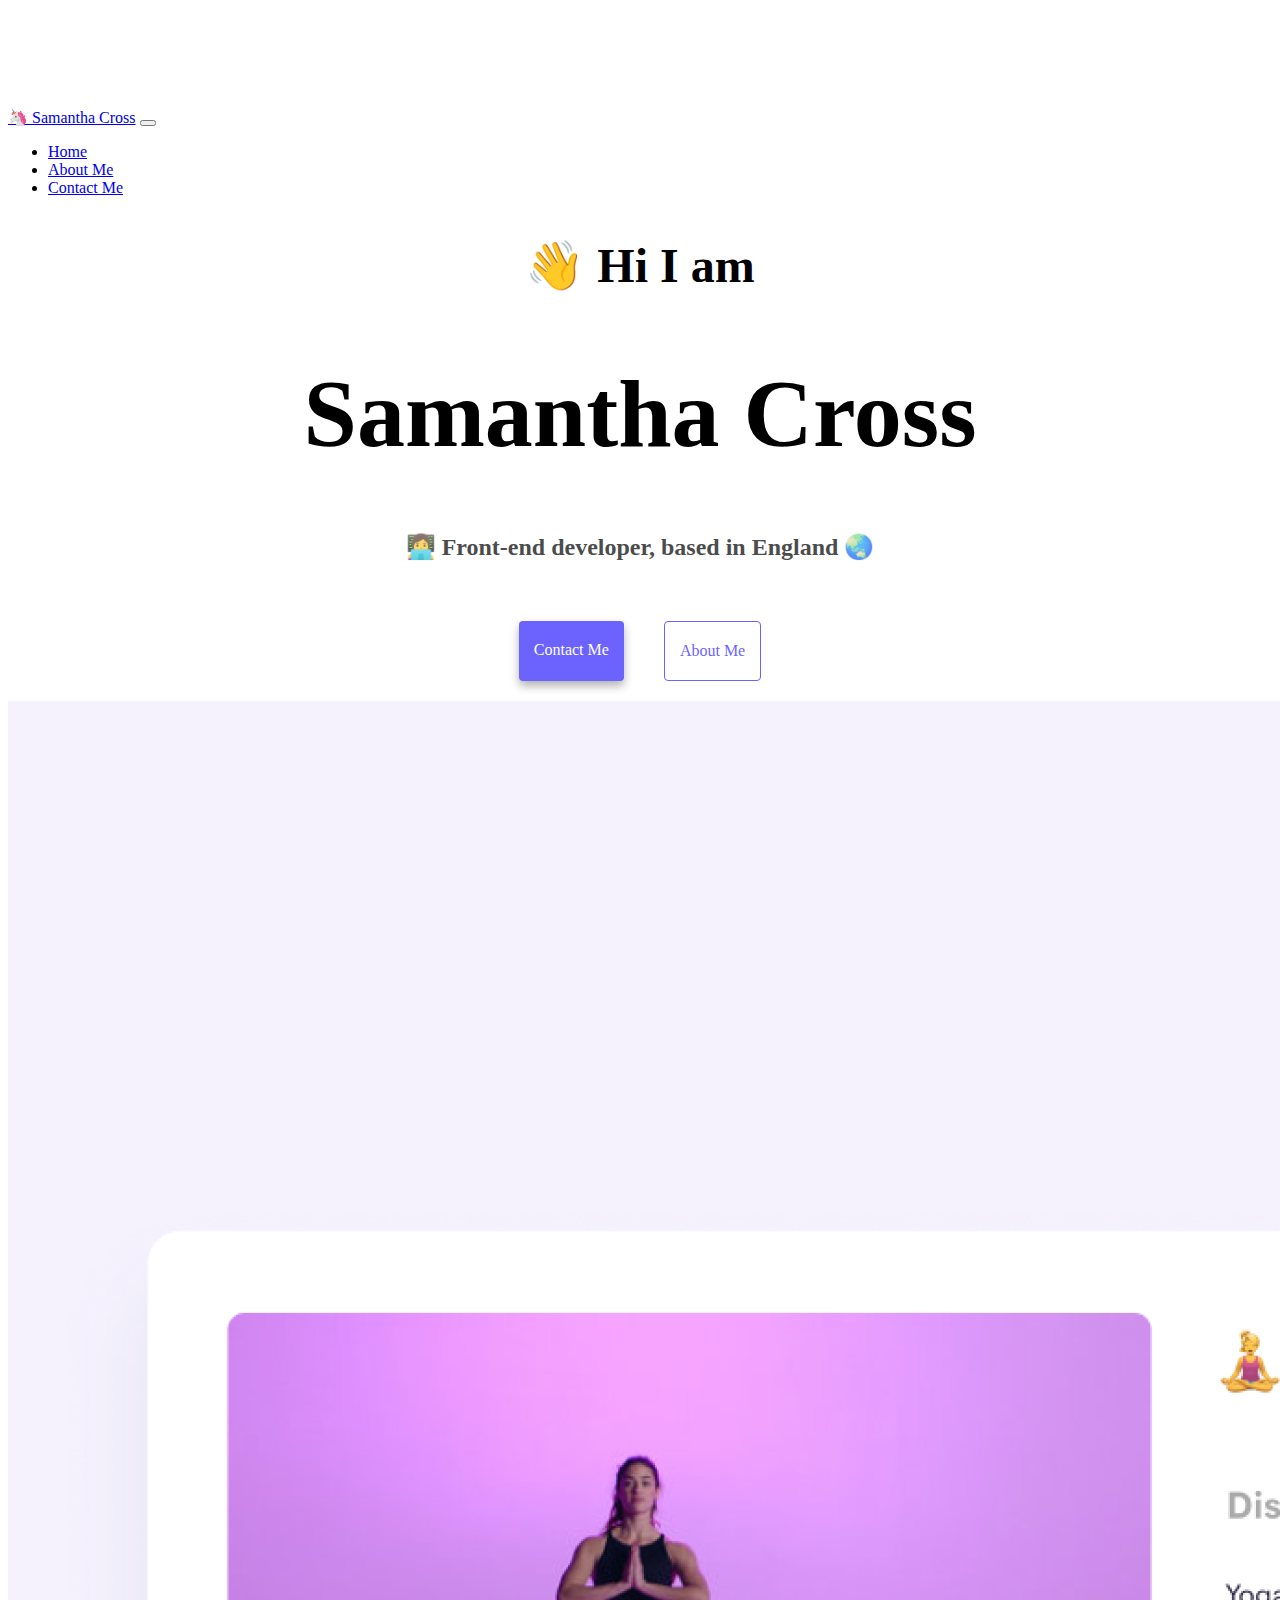
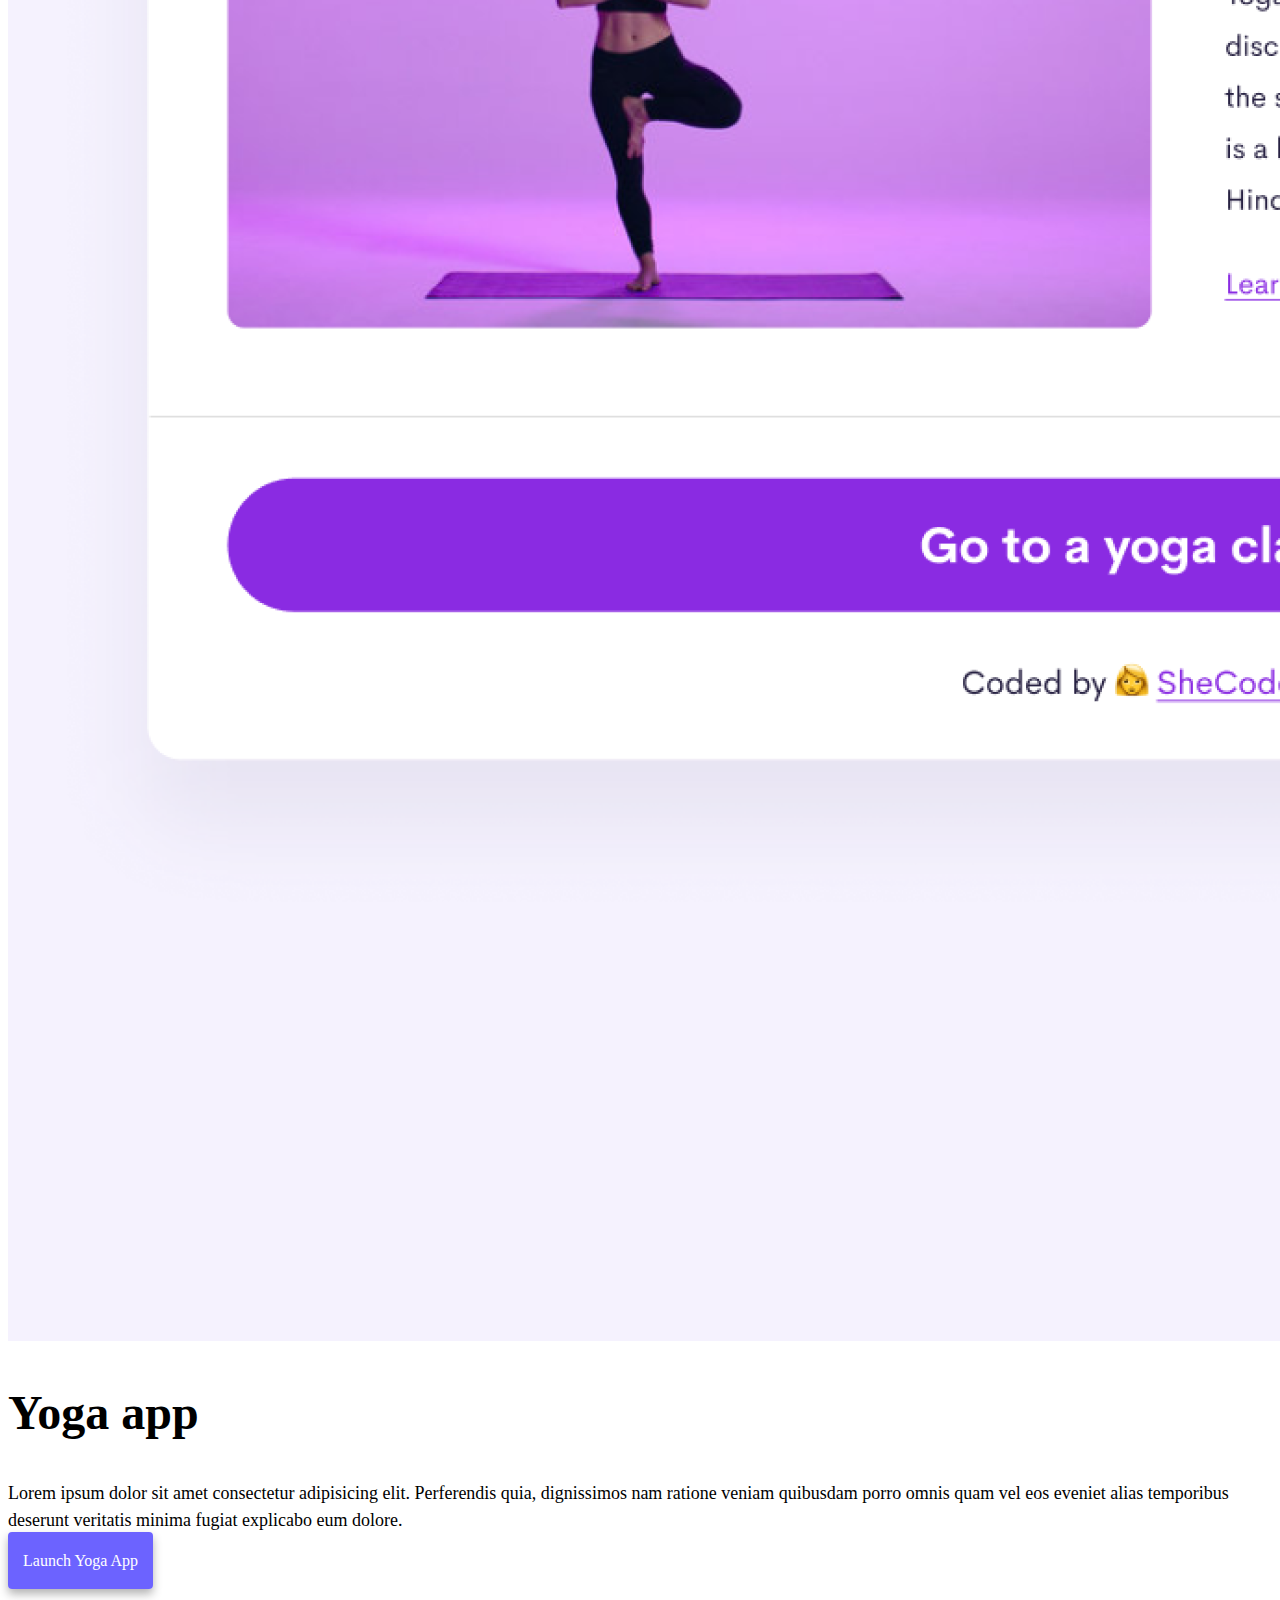
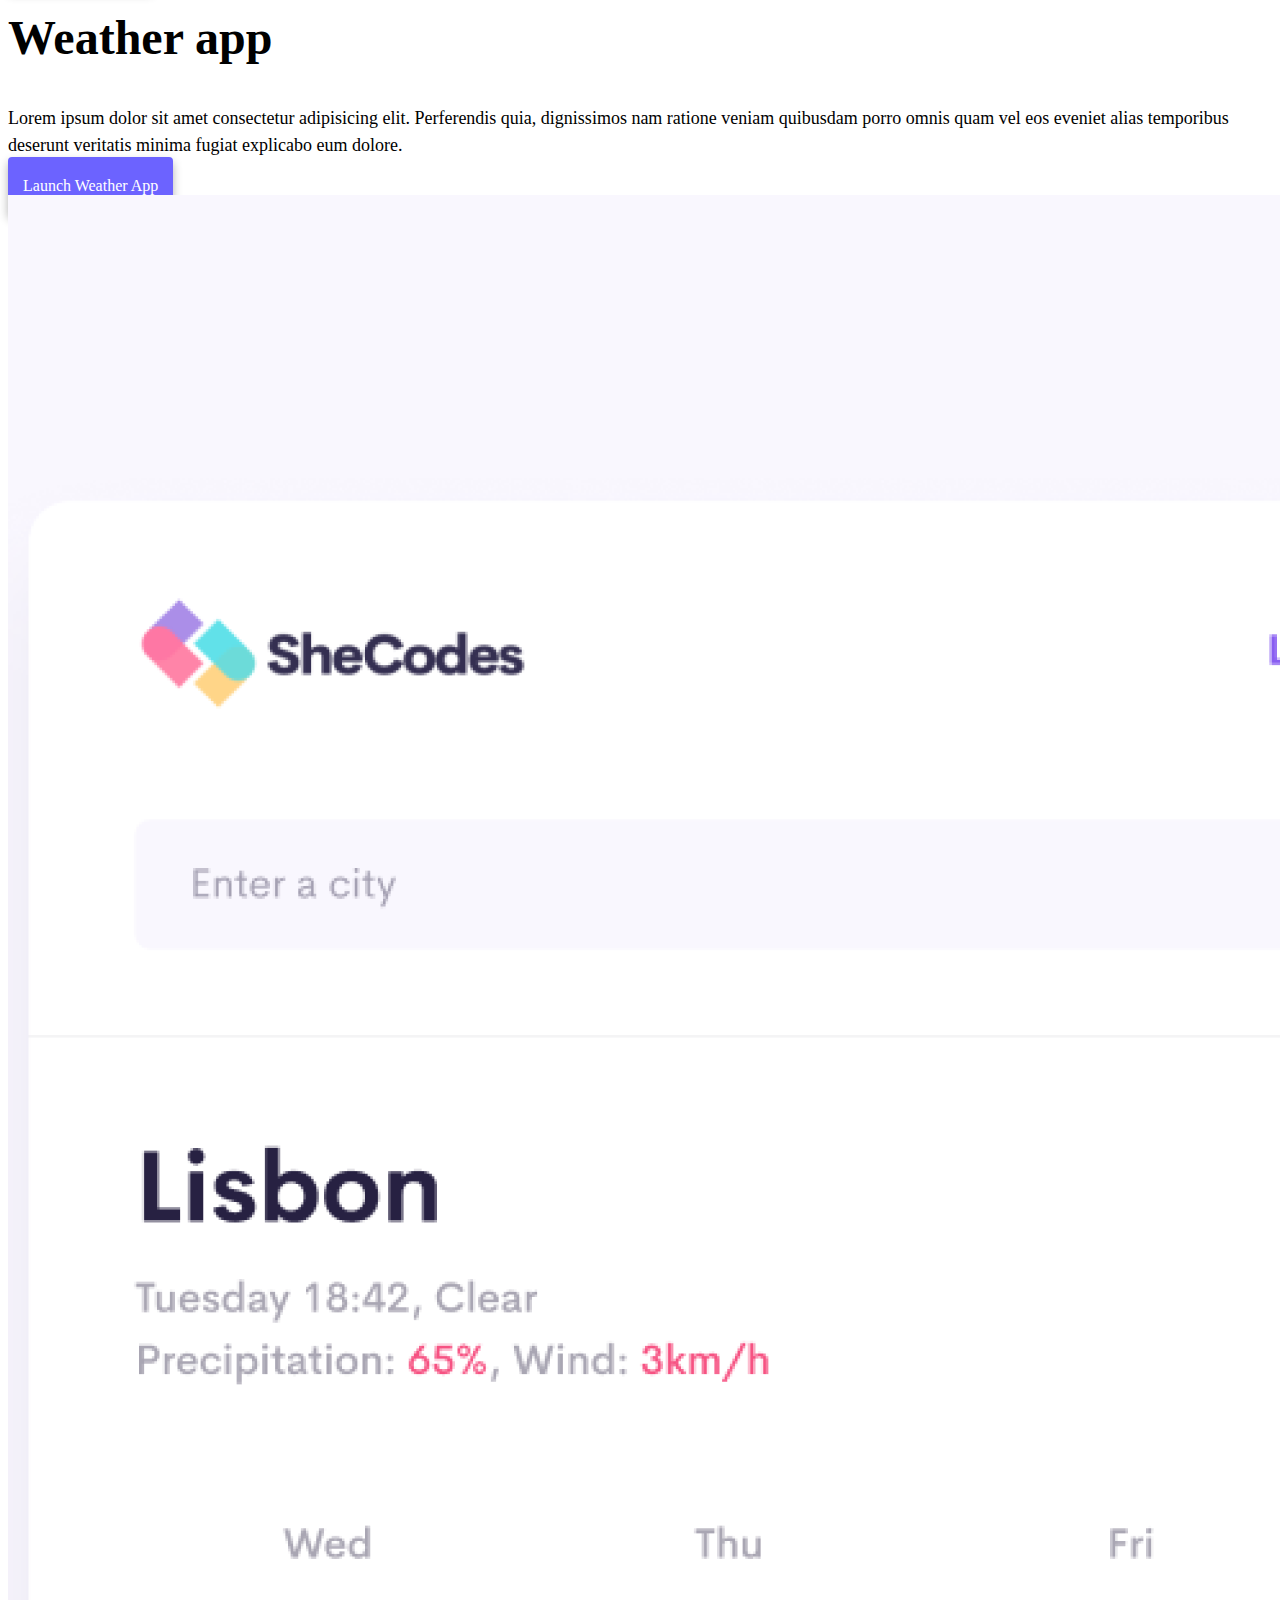
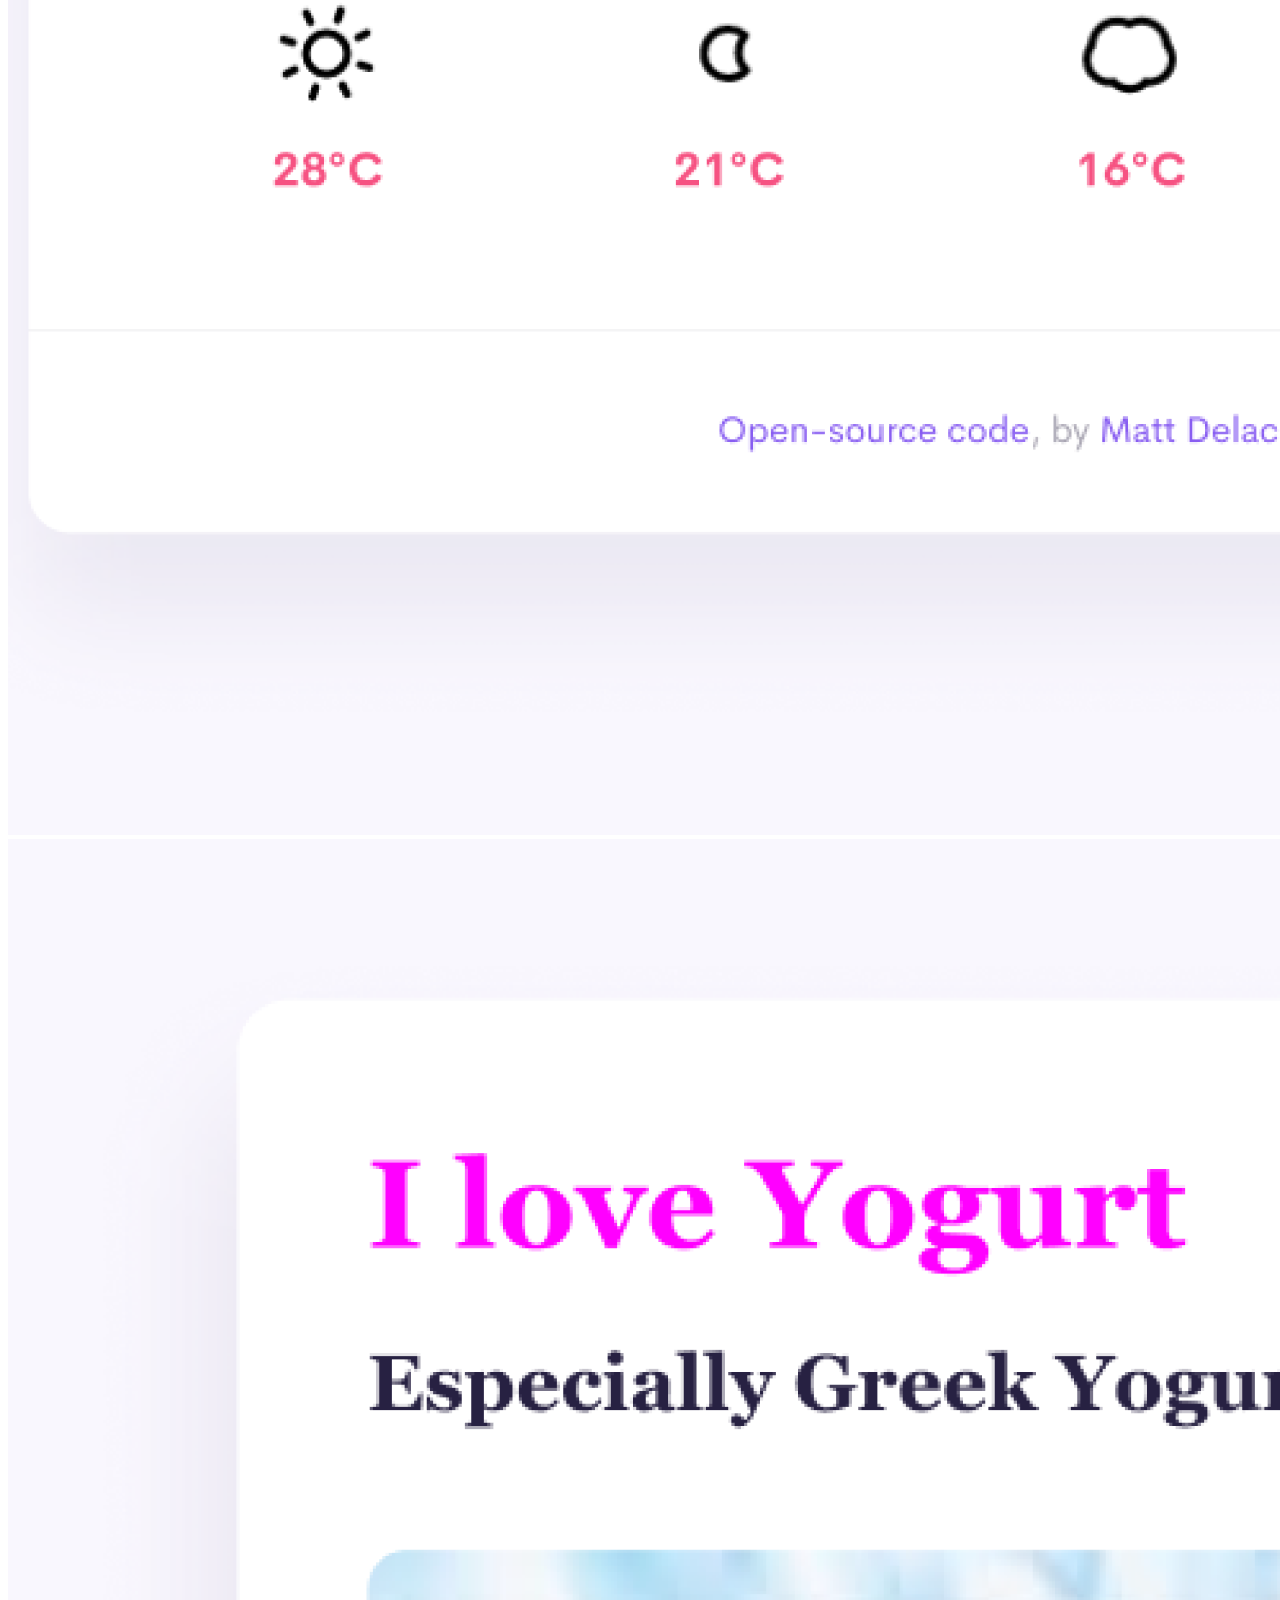
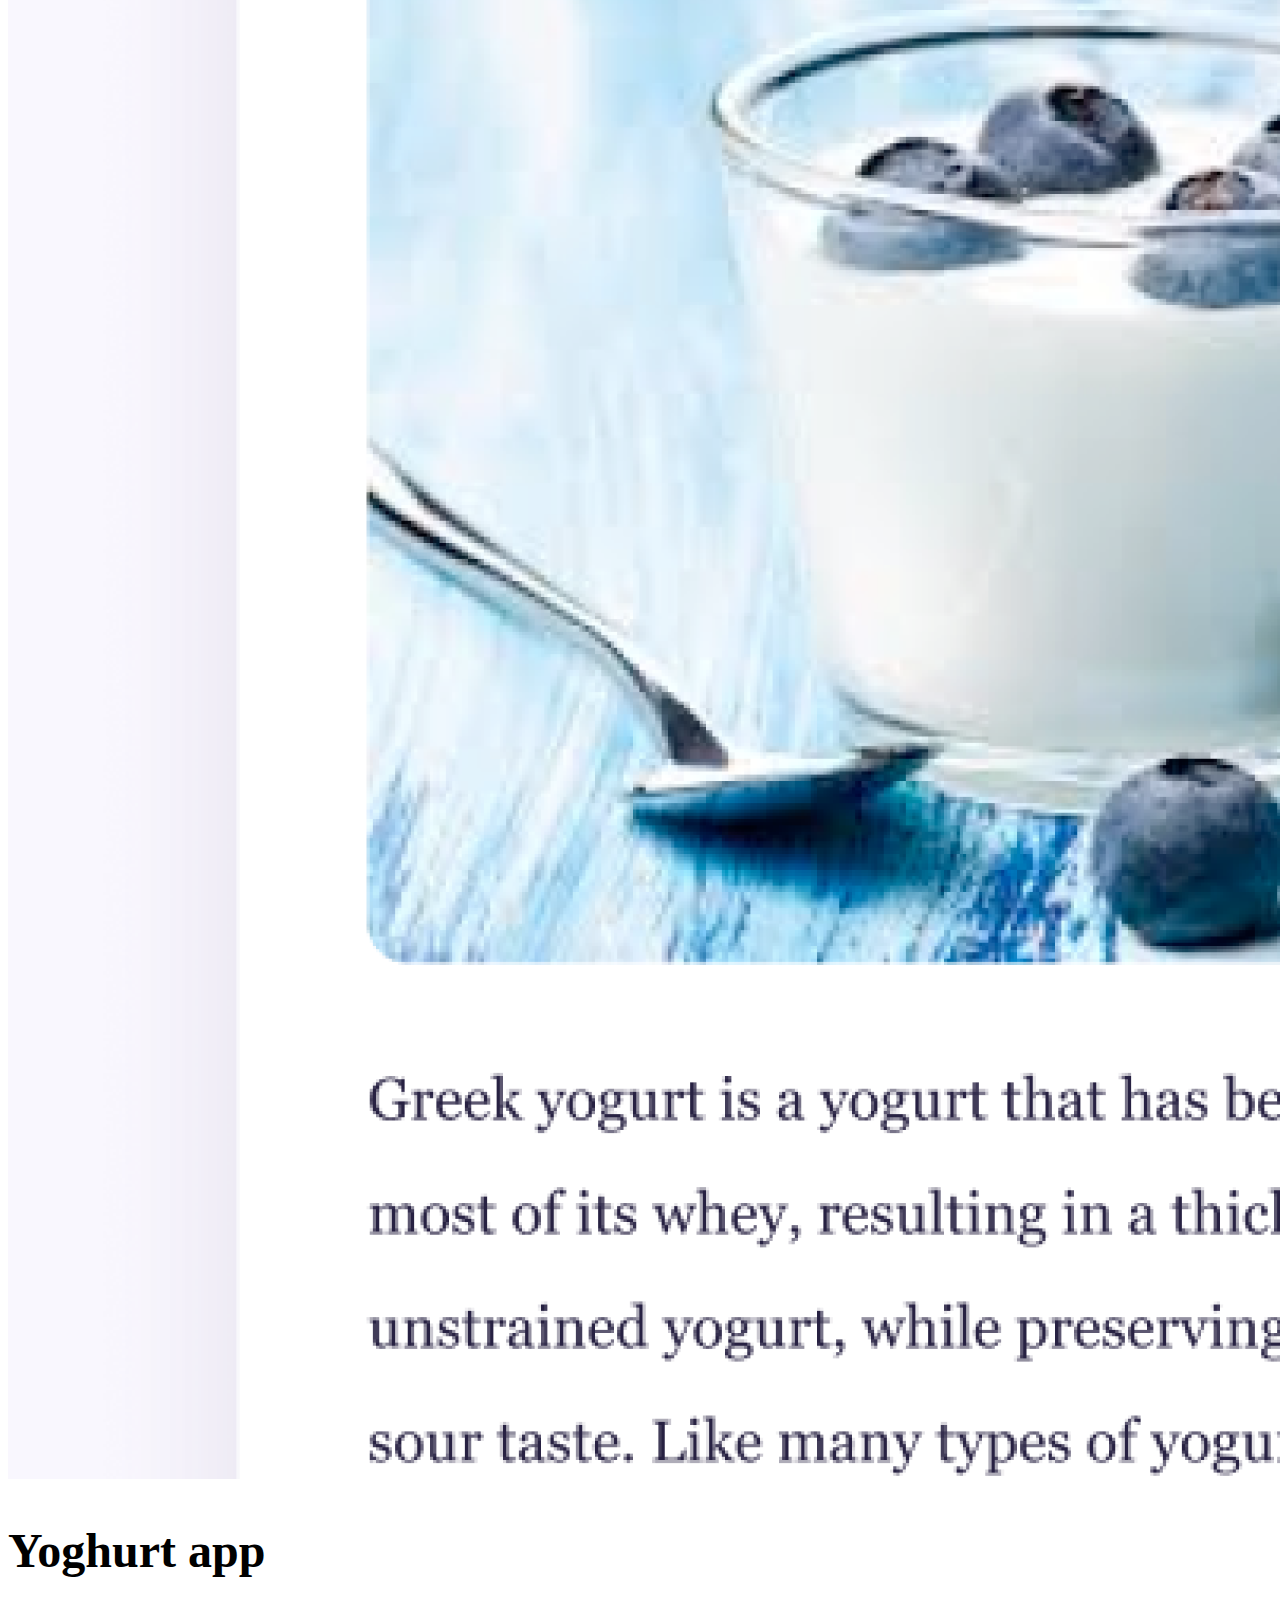
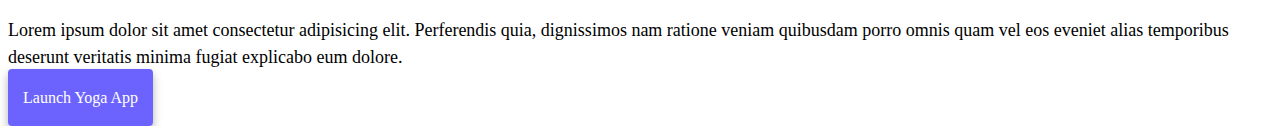
<file: index.html>
<!DOCTYPE html>
<html lang="en">
  <head>
    <meta charset="utf-8" />
    <meta name="viewport" content="width=device-width, initial-scale=1" />
    <title>🦄 Samantha Cross: Front-end developer</title>
    <meta
      name="description"
      content="Come and explore the websites creted by @mrscross128"
    />
    <link rel="stylesheet" type="text/css" href="src/style.css" />
    <link
      href="https://cdn.jsdelivr.net/npm/bootstrap@5.3.2/dist/css/bootstrap.min.css"
      rel="stylesheet"
      integrity="sha384-T3c6CoIi6uLrA9TneNEoa7RxnatzjcDSCmG1MXxSR1GAsXEV/Dwwykc2MPK8M2HN"
      crossorigin="anonymous"
    />
    <script
      src="https://cdn.jsdelivr.net/npm/bootstrap@5.3.2/dist/js/bootstrap.bundle.min.js"
      integrity="sha384-C6RzsynM9kWDrMNeT87bh95OGNyZPhcTNXj1NW7RuBCsyN/o0jlpcV8Qyq46cDfL"
      crossorigin="anonymous"
    ></script>
  </head>
  <body>
    <nav class="navbar navbar-expand-lg navbar-light bg-light fixed-top">
      <div class="container-fluid">
        <a class="navbar-brand" href="index.html">🦄 Samantha Cross</a>
        <button
          class="navbar-toggler"
          type="button"
          data-bs-toggle="collapse"
          data-bs-target="#navbarNav"
          aria-controls="navbarNav"
          aria-expanded="false"
          aria-label="Toggle navigation"
        >
          <span class="navbar-toggler-icon"></span>
        </button>
        <div class="collapse navbar-collapse" id="navbarNav">
          <ul class="navbar-nav">
            <li class="nav-item">
              <a class="nav-link active" aria-current="page" href="index.html"
                >Home</a
              >
            </li>
            <li class="nav-item">
              <a class="nav-link" href="about.html" title="Learn more about me"
                >About Me</a
              >
            </li>
            <li class="nav-item">
              <a
                class="nav-link"
                href="about.html#contact"
                title="Get in contact with @mrscross128"
                >Contact Me</a
              >
            </li>
          </ul>
        </div>
      </div>
    </nav>
    <h2 class="greeting">👋 Hi I am</h2>
    <h1 class="index">Samantha Cross</h1>
    <h3 class="location">👩‍💻 Front-end developer, based in England 🌏</h3>
    <div class="navigation-links mb-5">
      <a
        href="about.html#contact"
        class="contact-link"
        title="Get in contact with @mrscross128"
        >Contact me</a
      >
      <a href="about.html" class="about-link" title="Learn more about me"
        >About me</a
      >
    </div>
    <div class="container">
      <div class="row">
        <div class="col-md-6">
          <img
            src="images/yoga.png"
            alt="Screenshot of Hobbie Website"
            class="img-fluid rounded"
          />
        </div>
        <div class="col-md-6">
          <h2 class="mb-3">Yoga app</h2>
          <p class="app-info">
            Lorem ipsum dolor sit amet consectetur adipisicing elit. Perferendis
            quia, dignissimos nam ratione veniam quibusdam porro omnis quam vel
            eos eveniet alias temporibus deserunt veritatis minima fugiat
            explicabo eum dolore.
          </p>
          <div class="mt-5">
            <a href="#" class="primary-link" title="Launch">Launch Yoga App</a>
          </div>
        </div>
      </div>
      <div class="row mt-5">
        <div class="col-md-6">
          <h2 class="mb-3">Weather app</h2>
          <p class="app-info">
            Lorem ipsum dolor sit amet consectetur adipisicing elit. Perferendis
            quia, dignissimos nam ratione veniam quibusdam porro omnis quam vel
            eos eveniet alias temporibus deserunt veritatis minima fugiat
            explicabo eum dolore.
          </p>
          <div class="mb-5 mt-5">
            <a href="#" class="primary-link" title="Launch">
              Launch Weather App
            </a>
          </div>
        </div>
        <div class="col-md-6">
          <img
            src="images/weather.png"
            alt="Screenshot of Weather App"
            class="img-fluid rounded"
          />
        </div>
      </div>
      <div class="row mt-5">
        <div class="col-md-6">
          <img
            src="images/yogurt.png"
            alt="Screenshot of Yoghurt Website"
            class="img-fluid rounded"
          />
        </div>
        <div class="col-md-6">
          <h2 class="mb-3">Yoghurt app</h2>
          <p class="app-info">
            Lorem ipsum dolor sit amet consectetur adipisicing elit. Perferendis
            quia, dignissimos nam ratione veniam quibusdam porro omnis quam vel
            eos eveniet alias temporibus deserunt veritatis minima fugiat
            explicabo eum dolore.
          </p>
          <div class="mt-5">
            <a href="#" class="primary-link" title="Launch">Launch Yoga App</a>
          </div>
        </div>
      </div>
    </div>
  </body>
</html>
</file>
<file: src/style.css>
:root {
  --primary-color: #6c63ff;
  --secondary-color: #f5f2fe;
  --box-shadow: 0 5px 10px rgba(0, 0, 0, 0.3);
  --text-align: center;
}

body {
  padding-top: 100px;
}

.container-fluid {
  max-width: 1320px;
}

.index {
  font-size: 96px;
  text-align: var(--text-align);
}

.greeting {
  font-size: 48px;
  text-align: var(--text-align);
}

.location {
  font-size: 24px;
  opacity: 0.7;
  text-align: var(--text-align);
}

p {
  background: var(--secondary-color);
  padding: 20px;
  border-radius: 4px;
  font-size: 18px;
  line-height: 1.5;
  text-align: center;
}

.navigation-links {
  display: flex;
  margin-top: 40px;
  justify-content: center;
}

.navigation-links a {
  margin: 20px;
  border-radius: 4px;
  padding: 20px 15px;
  text-decoration: none;
  text-transform: capitalize;
}

.contact-link {
  background: var(--primary-color);
  box-shadow: var(--box-shadow);
  color: white;
}

.primary-link {
  background: var(--primary-color);
  box-shadow: var(--box-shadow);
  color: white;
  border-radius: 4px;
  text-decoration: none;
  text-transform: capitalize;
  padding: 20px 15px;
}

.about-link {
  color: var(--primary-color);
  border: 1px solid var(--primary-color);
}

.homepage-link {
  color: var(--primary-color);
  text-align: center;
  display: block;
}

.about-paragraphs {
  display: flex;
  margin: 30px 0;
}

.about-paragraphs p {
  margin: 10px;
  background-color: white;
}

.email-link {
  display: flex;
  justify-content: center;
  color: var(--primary-color);
  font-size: 28px;
  text-decoration: none;
}

.email-link:hover {
  text-decoration: underline;
}

.app-info {
  background-color: white;
  text-align: left;
  padding: 0px;
}

.mb-3 {
  font-size: 48px;
}

.about-heading {
  font-size: 96px;
  text-align: var(--text-align);
}

.about-subheading {
  font-size: 24px;
  opacity: 0.7;
  text-align: var(--text-align);
}

.contact {
  font-size: 48px;
  text-align: var(--text-align);
}

@media (max-width: 600px) {
  body {
    justify-content: center;
  }
  .greeting {
    font-size: 30px;
  }
  .index {
    font-size: 40px;
  }
  .location {
    font-size: 15px;
  }
}
</file>
